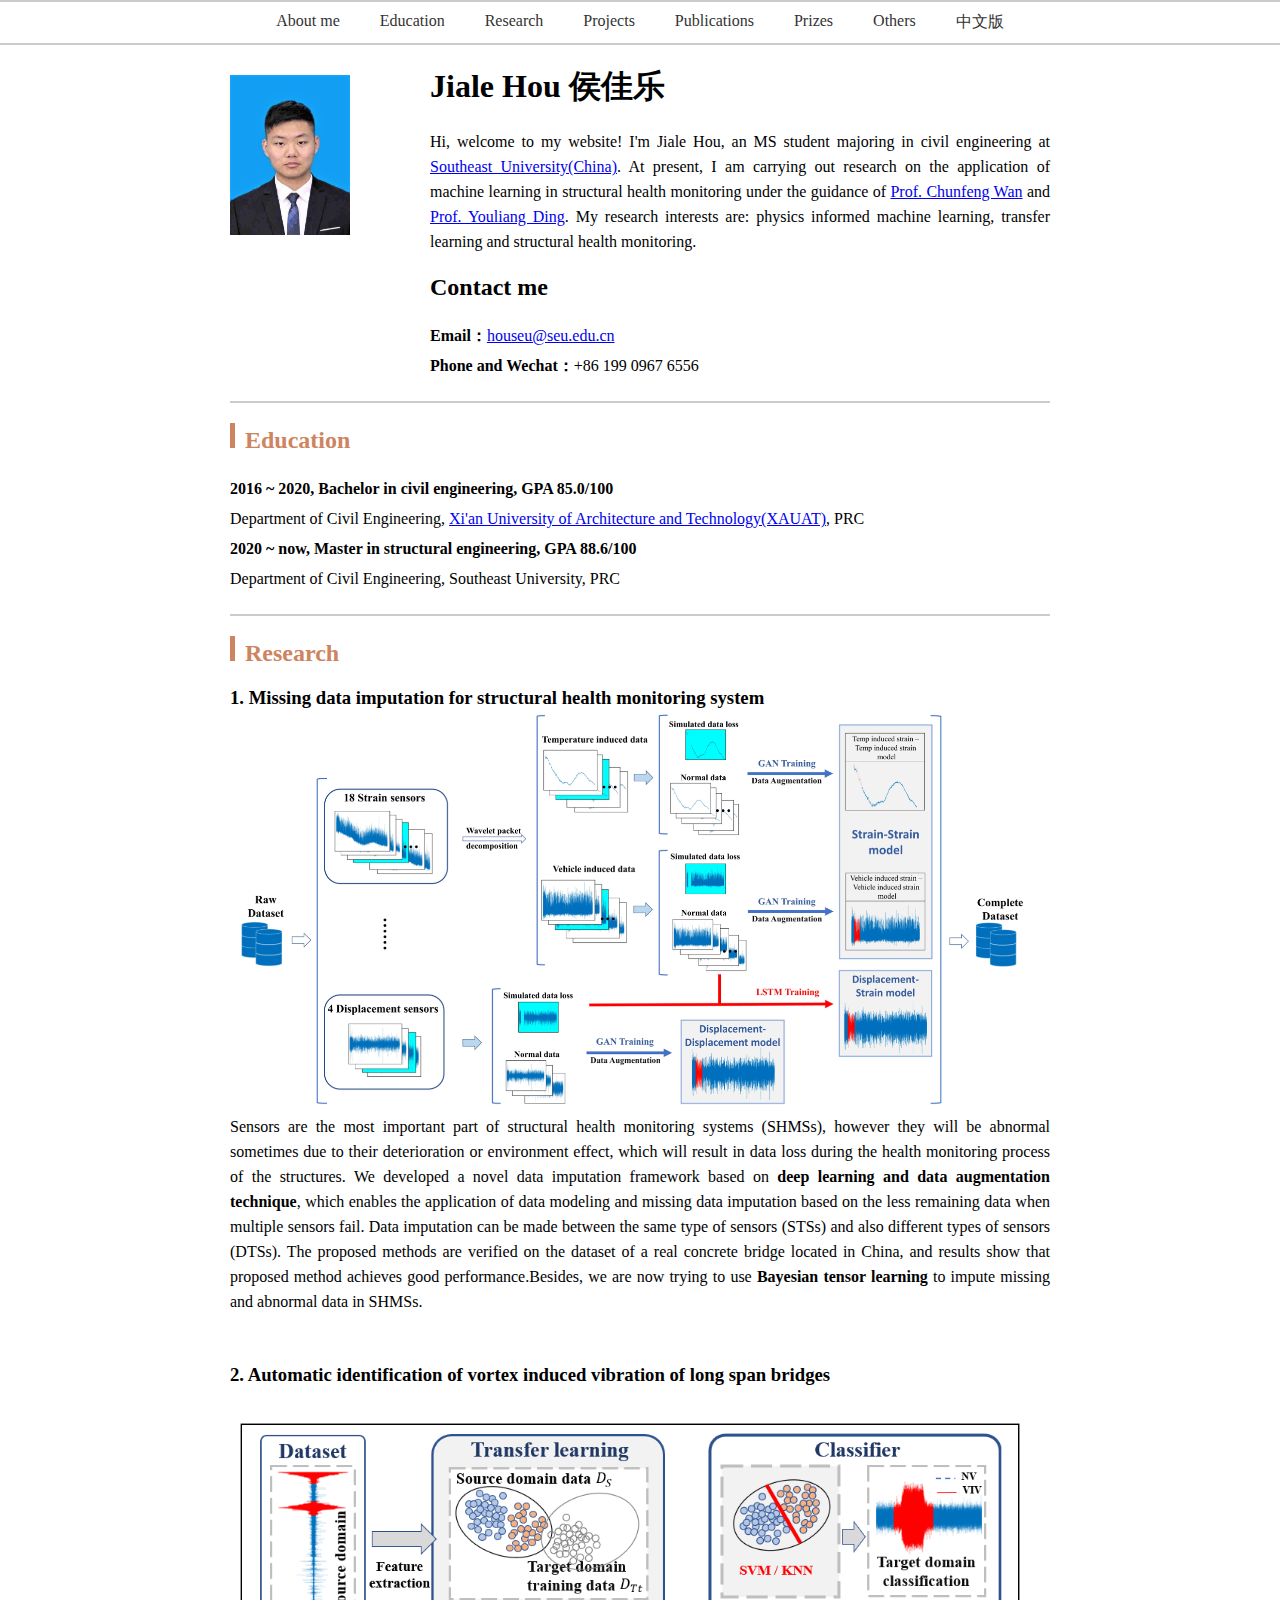
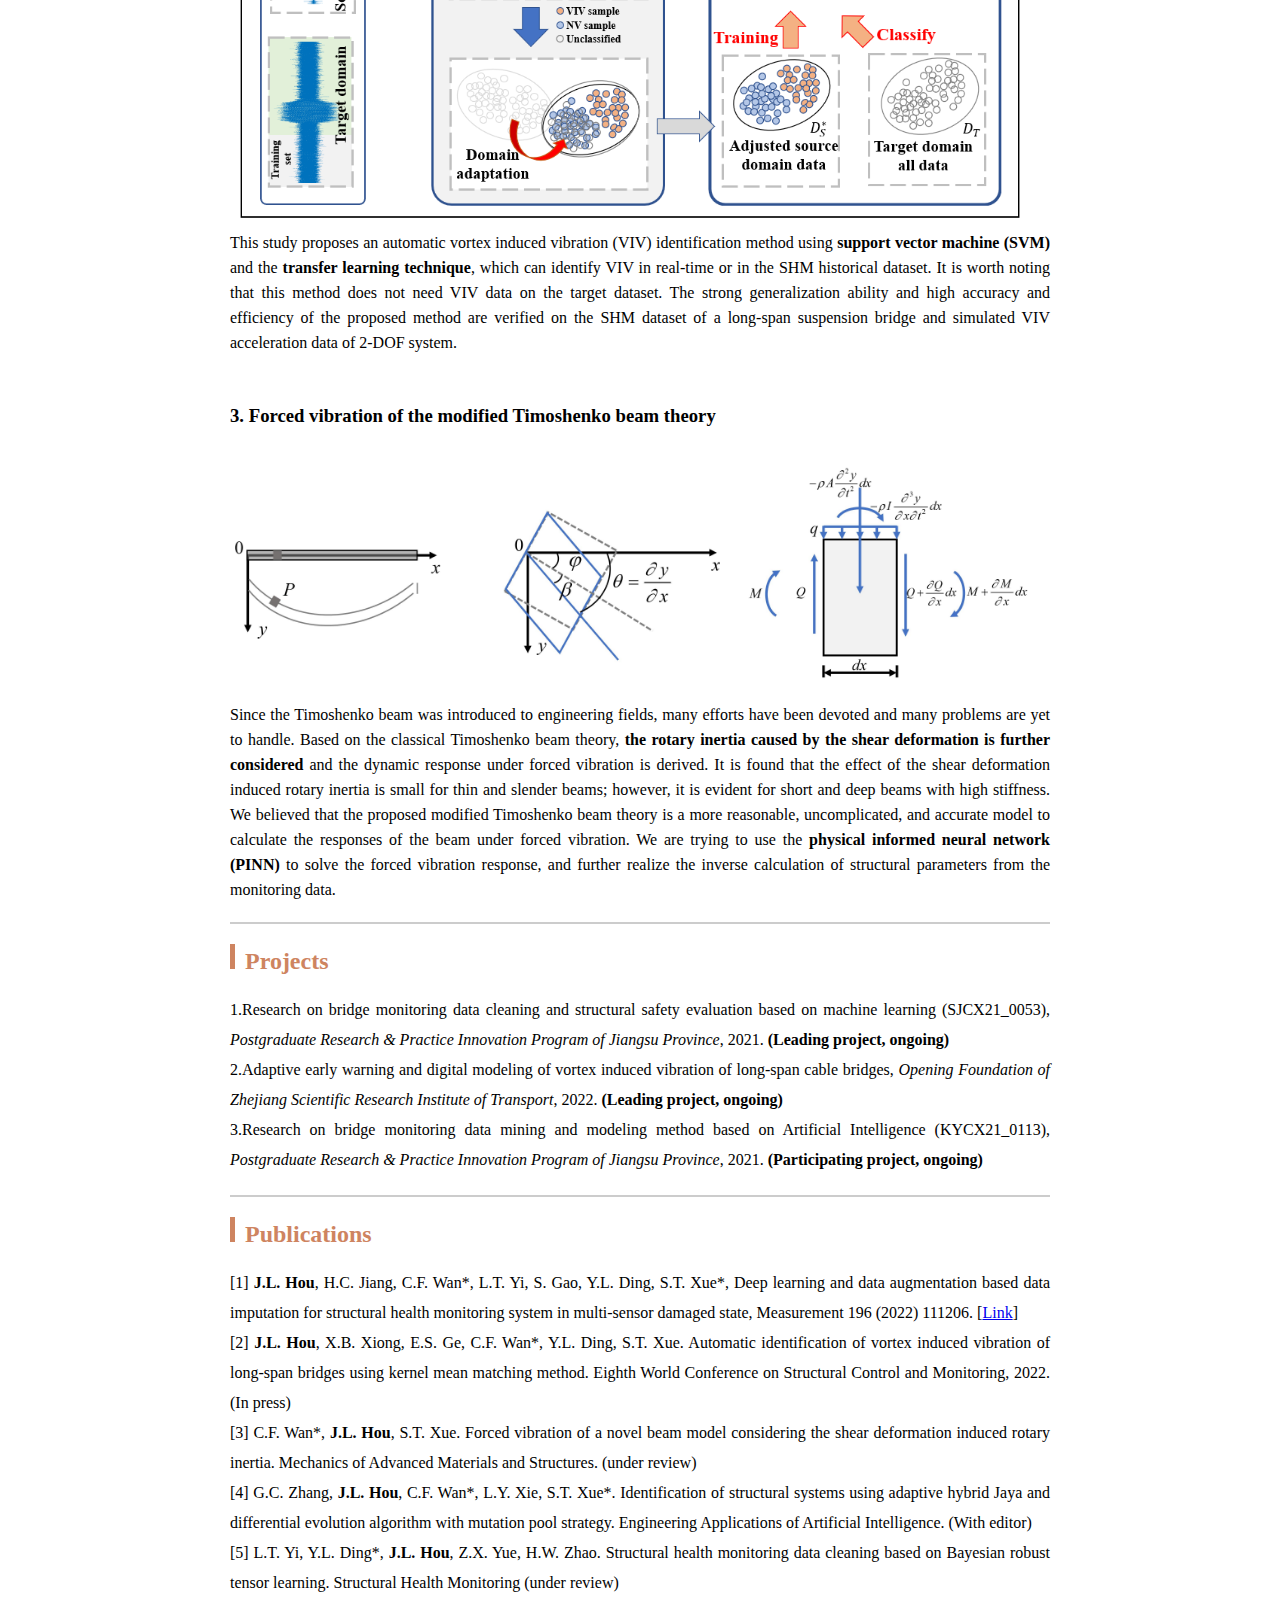
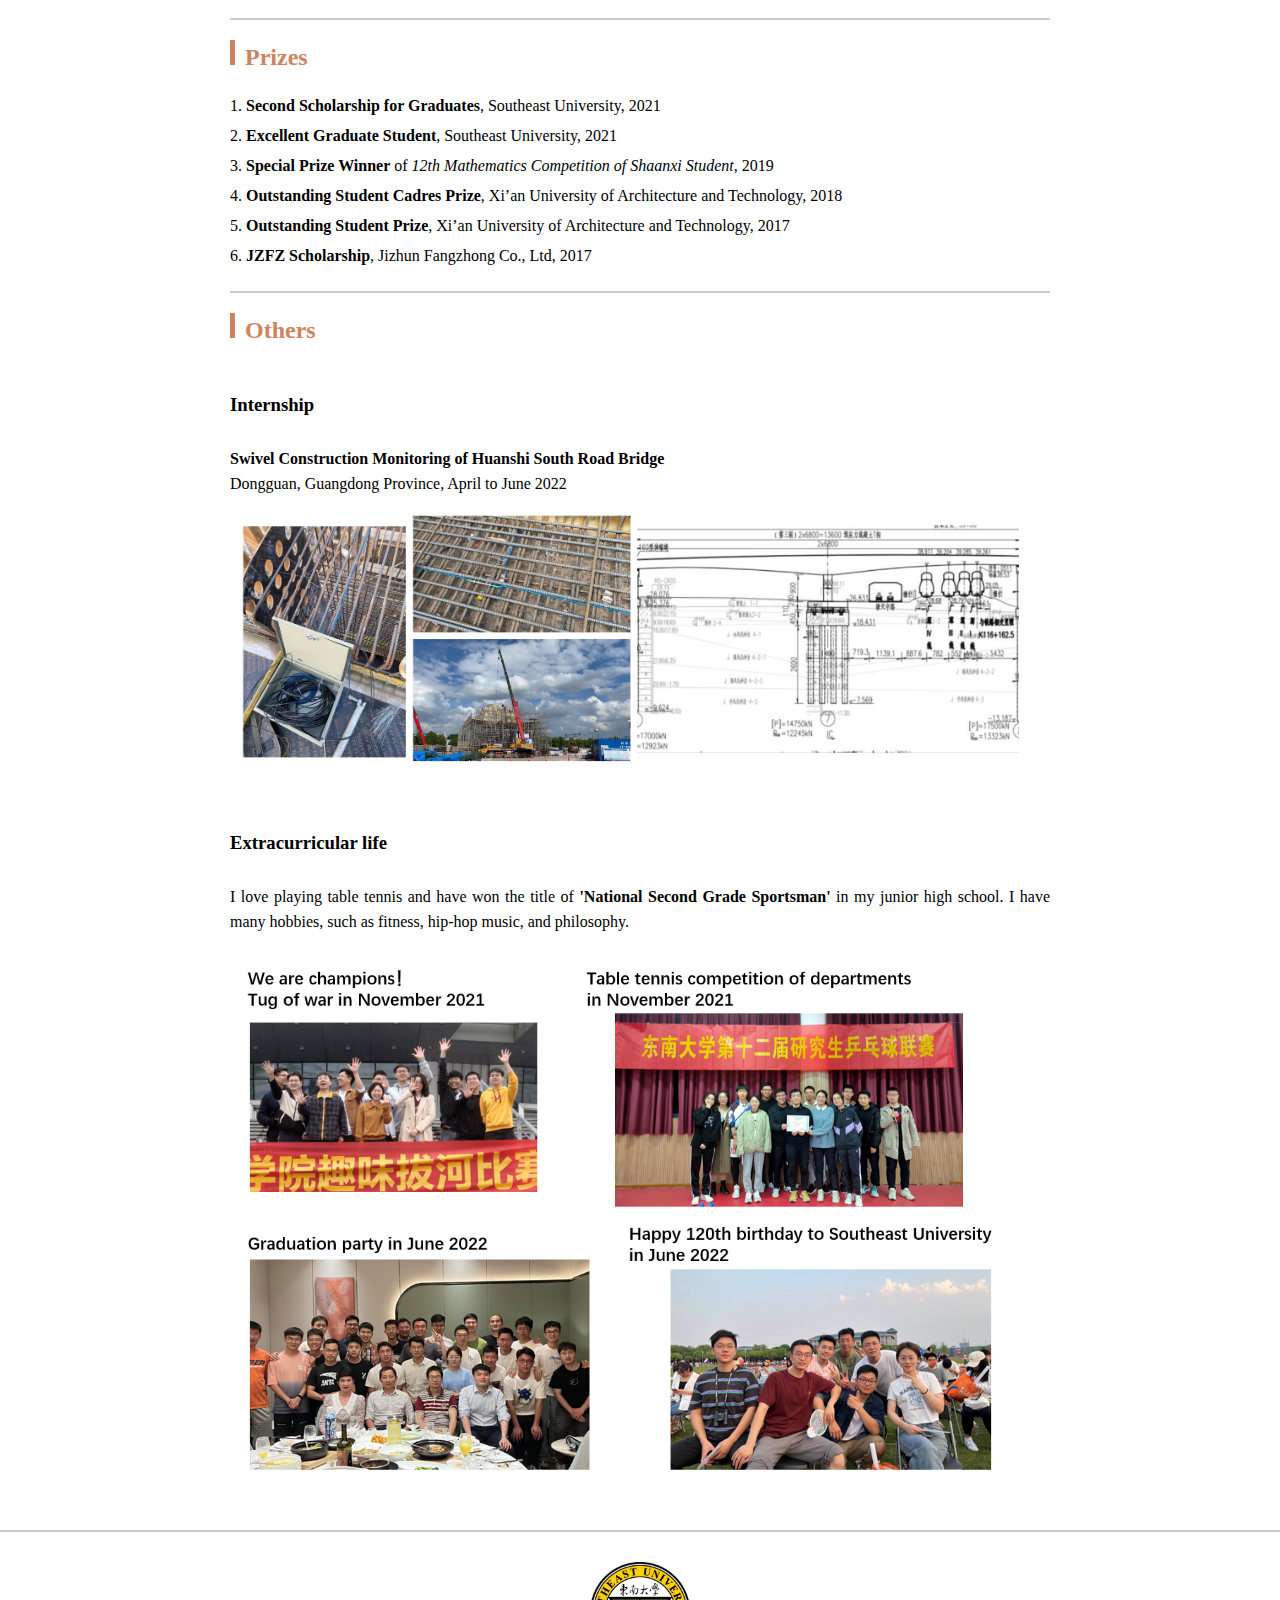
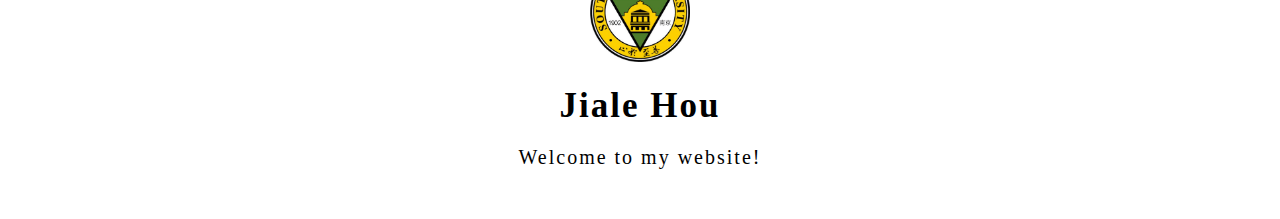
<file: index.html>
<!DOCTYPE html>
<html>
	<head>
		<meta charset="utf-8" />
		<title>Jiale Hou's page</title>
		<link rel="stylesheet" href="css/style.css">
	</head>
	<body>
		
		<div class="nav">
			<!-- 导航栏标签-->
			<ul>
				<li>
					<a href="">About me</a>
				</li>
				<li>
					<a href="#one">Education</a>
				</li>
				<li>
					<a href="#two">Research</a>
				</li>
				<li>
					<a href="#dan">Projects</a>
				</li>
				<li>
					<a href="#three">Publications</a>
				</li>
				<li>
					<a href="#four">Prizes</a>
				</li>
				<li>
					<a href="#five">Others</a>
				</li>
				<li>
					<a href="chinese.html">中文版</a>
				</li>
			</ul>		
		</div>
		
		<div class="banner">
			<div class="me">
				<img src="img/me.jpg" width="120">
			</div>
			<div class="about">
				<h1>Jiale Hou 侯佳乐</h1>
				<p>
					Hi, welcome to my website! I'm Jiale Hou, an MS student majoring in civil engineering at 
					<a href="https://www.seu.edu.cn/english/" >Southeast University(China)</a>. 
					At present, I am carrying out research on the application of machine learning in structural health monitoring under the guidance of 
					<a href="https://civil.seu.edu.cn/2012/0221/c1269a93760/page.htm" >Prof. Chunfeng Wan</a>
					 and <a href="https://civil.seu.edu.cn/2009/1109/c1269a93718/page.htm" >Prof. Youliang Ding</a>.
					 My research interests are: physics informed machine learning, transfer learning and structural health monitoring.
				</p>
			</div>
			
			
			
			
			<div class="connect">
				<h2>Contact me</h2>
				<p>
					<b>Email：</b><a href="mailto:houseu@seu.edu.cn" >houseu@seu.edu.cn</a></br>
					<b>Phone and Wechat：</b>+86 199 0967 6556</br>
				</p>
			</div>
			
			
		</div>
		
		
		
		
		
		<div class="edu" id="one">
			<h2>Education</h2>
			<p>
				<b>2016 ~ 2020, Bachelor in civil engineering, GPA 85.0/100</b></br>
				Department of Civil Engineering, <a href="https://www.xauat.edu.cn/en/" >Xi'an University of Architecture and Technology(XAUAT)</a>, PRC</br>
				<b>2020 ~ now, Master in structural engineering, GPA 88.6/100</b></br>
				Department of Civil Engineering, Southeast University, PRC</br>
			</p>
		</div>
		
		

		
		
		
		<div class="res" id="two">
			<h2>Research</h2>




			<div class="missdata">
				<h3>1. Missing data imputation for structural health monitoring system </h3>
				<img src="img/res1.PNG" width="800">
				<p>
					Sensors are the most important part of structural health monitoring systems (SHMSs), however they
					will be abnormal sometimes due to their deterioration or environment effect, 
					which will result in data loss during the health monitoring process of the structures. 
					We developed a novel data imputation framework based on<b> deep learning and data augmentation technique</b>, 
					which enables the application of data modeling and missing data imputation based on the less 
					remaining data when multiple sensors fail. Data imputation can be made between the same type 
					of sensors (STSs) and also different types of sensors (DTSs). The proposed methods are verified on the dataset of a real concrete bridge 
					located in China, and results show that proposed method achieves good performance.Besides, we are now trying to use
					<b>Bayesian tensor learning </b>to impute missing and abnormal data in SHMSs.
				</p>
			</div>
			
			<div class="viv">
				<h3>2. Automatic identification of vortex induced vibration of long span bridges </h3>
				<img src="img/res2.PNG" width="800">
				<p>
					This study proposes an automatic vortex induced vibration (VIV) identification method using<b> support vector machine (SVM)</b> 
					and the <b>transfer learning technique</b>, 
					which can identify VIV in real-time or in the SHM historical dataset. It is worth noting that this 
					method does not need VIV data on the target dataset. The strong generalization ability and high 
					accuracy and efficiency of the proposed method are 
					verified on the SHM dataset of a long-span suspension bridge and simulated VIV acceleration data 
					of 2-DOF system.
				</p>
			</div>
			
			<div class="timo">
				<h3>3. Forced vibration of the modified Timoshenko beam theory </h3>
				<img src="img/res3.jpg" width="800">
				<p>
					Since the Timoshenko beam was introduced to engineering fields, many efforts have been devoted and many problems are yet to handle.
					Based on the classical Timoshenko beam theory,<b> the rotary inertia caused by the shear deformation 
					is further considered</b> and the dynamic response under forced vibration is derived. It is found that the effect of the shear deformation induced rotary inertia is small for 
					   thin and slender beams; however, it is evident for short and deep beams with high stiffness. We believed that the proposed modified Timoshenko beam theory is a more reasonable, uncomplicated, and accurate
						 model to calculate the responses of the beam under forced vibration. We are trying to use the <b> physical informed neural network (PINN) </b> to solve the forced vibration response, 
						 and further realize the inverse calculation of structural parameters from the monitoring data.
				</p>
			</div>

		</div>
		
		
		<div class="pro" id="dan">
			<h2>Projects</h2>
			<p>
				1.Research on bridge monitoring data cleaning and structural safety evaluation based on machine learning (SJCX21_0053), <I>Postgraduate Research & Practice Innovation Program of Jiangsu Province</I>, 2021.  <b>(Leading project, ongoing)</b></br>
				2.Adaptive early warning and digital modeling of vortex induced vibration of long-span cable bridges,  <I>Opening Foundation of Zhejiang Scientific Research Institute of Transport</I>, 2022. <b>(Leading project, ongoing)</b></br>
				3.Research on bridge monitoring data mining and modeling method based on Artificial Intelligence (KYCX21_0113),  <I>Postgraduate Research & Practice Innovation Program of Jiangsu Province</I>, 2021. <b>(Participating project, ongoing)</b>
		
			</p>
		</div>
		
		
		<div class="pub" id="three">
			<h2>Publications</h2>
			<p>
				[1] <b>J.L. Hou</b>, H.C. Jiang, C.F. Wan*, L.T. Yi, S. Gao, Y.L. Ding, S.T. Xue*, Deep learning and data augmentation based data imputation for structural health monitoring system in multi-sensor damaged state, Measurement 196 (2022) 111206.
				[<a href="https://www.sciencedirect.com/science/article/pii/S0263224122004584" >Link</a>]</br> 
				[2] <b>J.L. Hou</b>, X.B. Xiong, E.S. Ge, C.F. Wan*, Y.L. Ding, S.T. Xue. Automatic identification of vortex induced vibration of long-span bridges using kernel mean matching method. Eighth World Conference on Structural Control and Monitoring, 2022. (In press)</br>
				[3] C.F. Wan*, <b>J.L. Hou</b>, S.T. Xue. Forced vibration of a novel beam model considering the shear deformation induced rotary inertia. Mechanics of Advanced Materials and Structures. (under review)</br>
				[4] G.C. Zhang, <b>J.L. Hou</b>, C.F. Wan*, L.Y. Xie, S.T. Xue*. Identification of structural systems using adaptive hybrid Jaya and differential evolution algorithm with mutation pool strategy. Engineering Applications of Artificial Intelligence. (With editor)</br>
				[5] L.T. Yi, Y.L. Ding*, <b>J.L. Hou</b>, Z.X. Yue, H.W. Zhao. Structural health monitoring data cleaning based on Bayesian robust tensor learning. Structural Health Monitoring (under review)</br>
			</p>
		</div>
		
		
		<div class="pri" id="four">
			<h2>Prizes</h2>
			<p>
				1.	<b>Second Scholarship for Graduates</b>, Southeast University, 2021</br>
				2.	<b>Excellent Graduate Student</b>, Southeast University, 2021</br>
				3.	<b>Special Prize Winner</b> of <I>12th Mathematics Competition of Shaanxi Student</I>, 2019</br>
				4.	<b>Outstanding Student Cadres Prize</b>, Xi’an University of Architecture and Technology, 2018</br>
				5.	<b>Outstanding Student Prize</b>, Xi’an University of Architecture and Technology, 2017</br>
				6.	<b>JZFZ Scholarship</b>, Jizhun Fangzhong Co., Ltd, 2017</br>
			</p>
		</div>
		
		
		
		<div class="oth" id="five">
			<h2>Others</h2>
			
			<div class="inter">
				<h3> Internship </h3>				
				<p>
					<b>Swivel Construction Monitoring of Huanshi South Road Bridge</b></br>
					 Dongguan, Guangdong Province, April to June 2022
					
				</p>
				<img src="img/inter1.PNG" width="800">
			</div>
			
			<div class="elife">
				<h3> Extracurricular life </h3>	
				<p>
					I love playing table tennis and have won the title of <b>'National Second Grade Sportsman'</b> in my junior high school. 
					I have many hobbies, such as fitness, hip-hop music, and philosophy.
					
				</p>
				<img src="img/1.PNG" width="800">

					

			</div>
			
			
		</div>
		
		
		
		
		
		
		
		
		
		<div class="logo">
			<img src="img/southeast.PNG" width="100">
			<h4>Jiale Hou</h4>
			<p> Welcome to my website! </p>
		</div>
		
		
		

		

		
	</body>
</html>
</file>
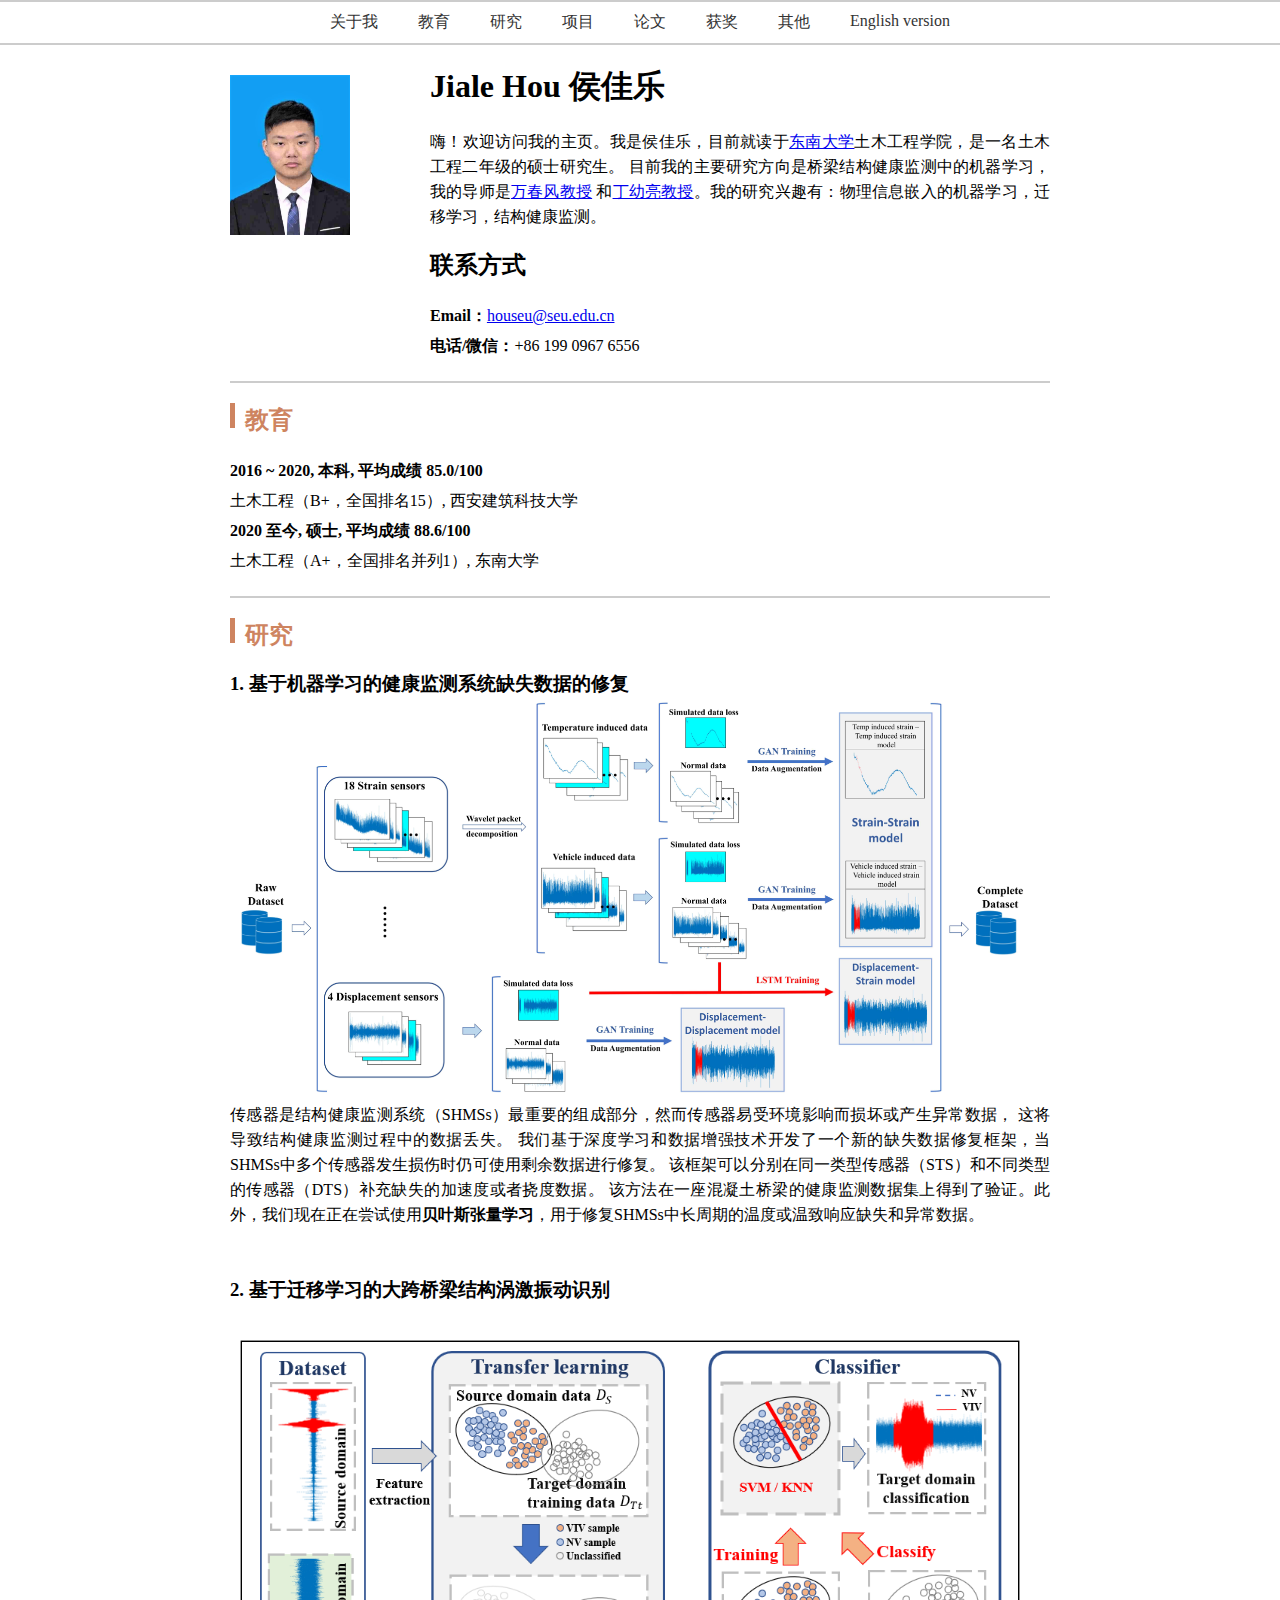
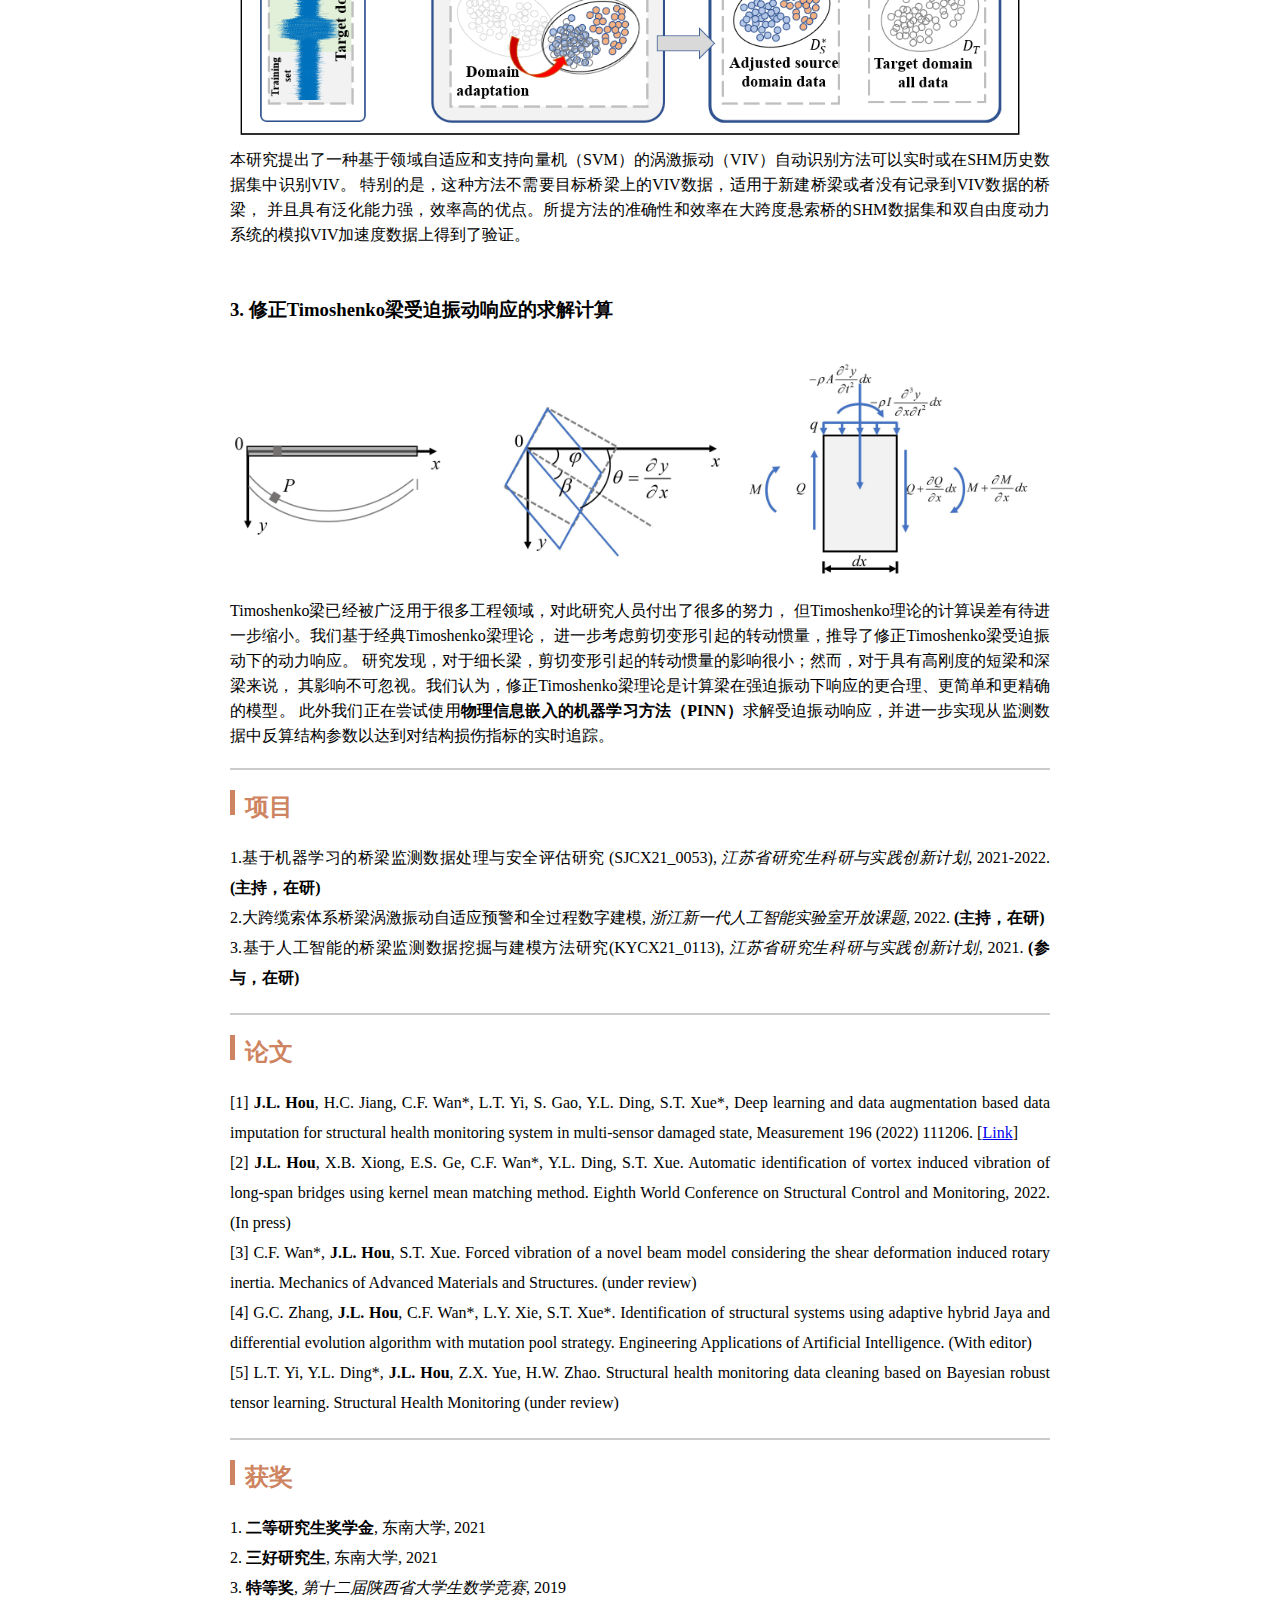
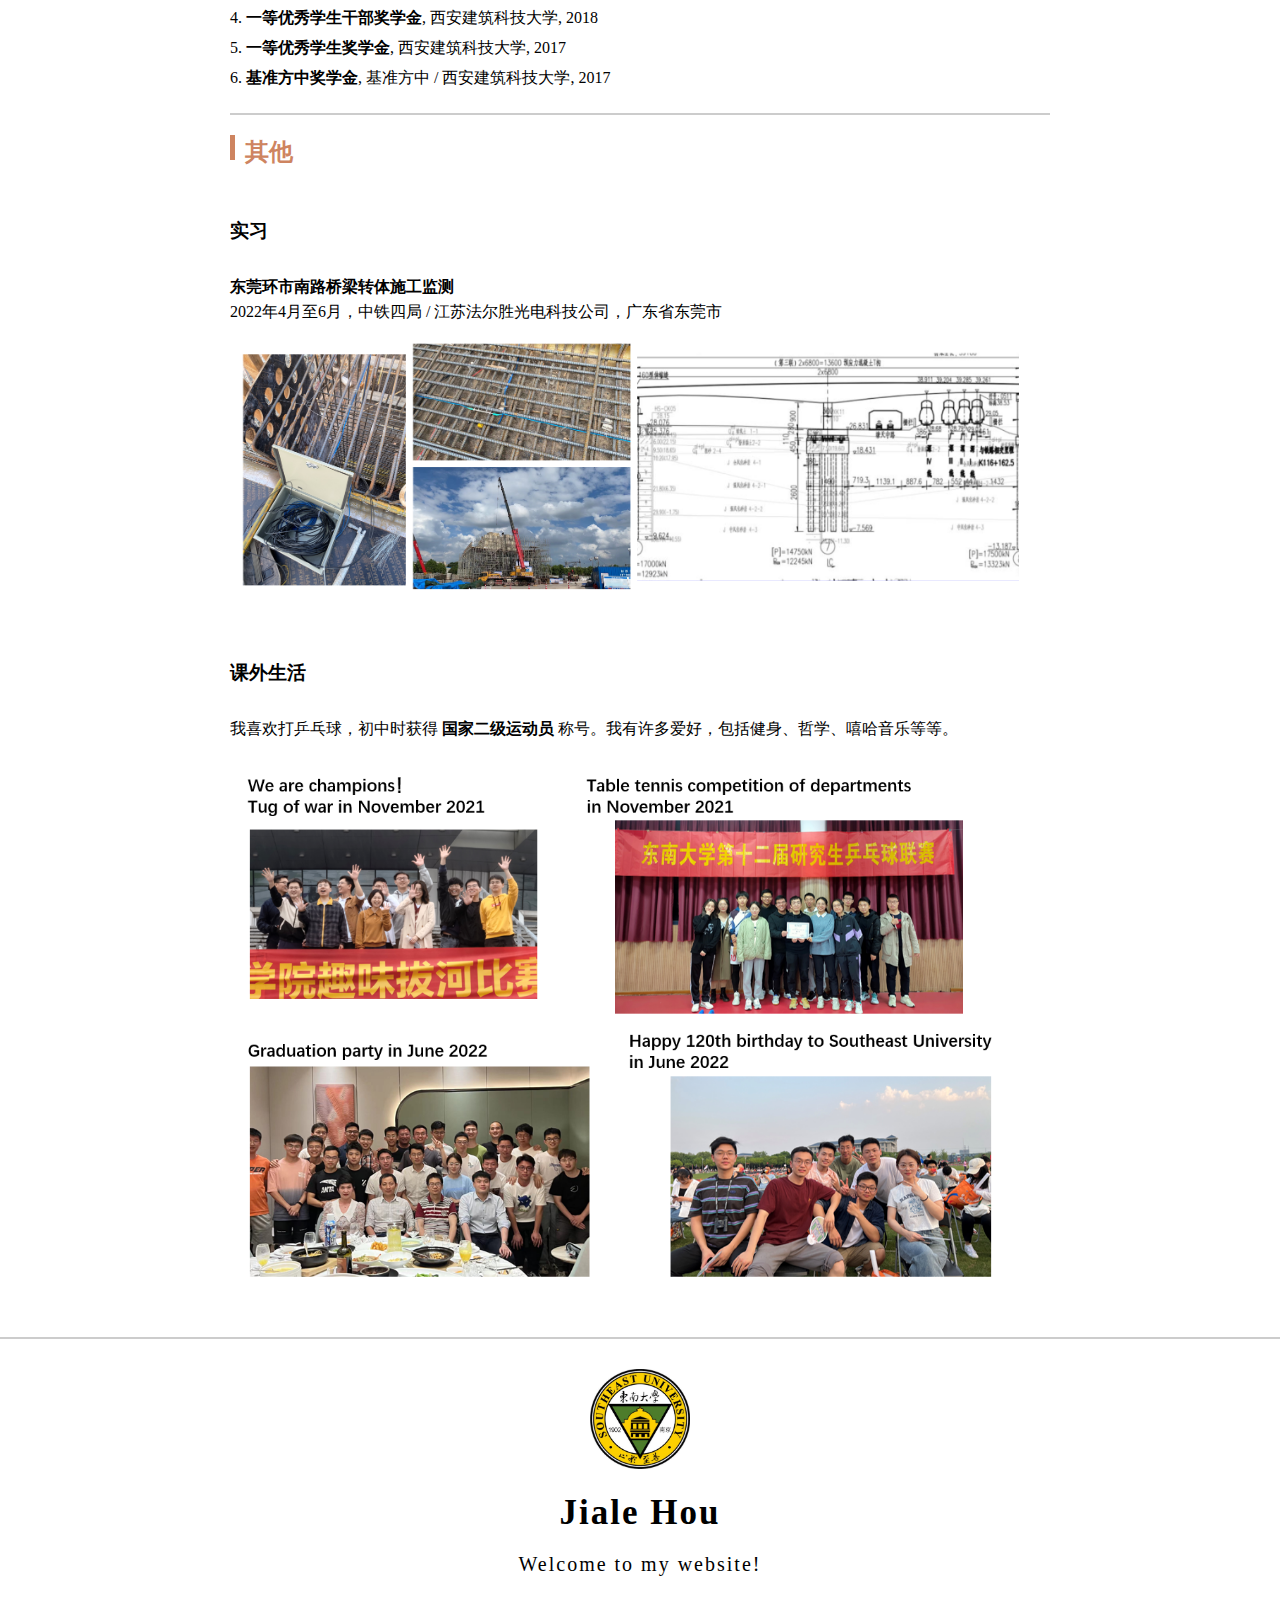
<file: chinese.html>
<!DOCTYPE html>
<html>
	<head>
		<meta charset="utf-8" />
		<title>Jiale Hou's page</title>
		<link rel="stylesheet" href="css/style.css">
	</head>
	<body>
		
		<div class="nav">
			<!-- 导航栏标签-->
			<ul>
				<li>
					<a href="">关于我</a>
				</li>
				<li>
					<a href="#one">教育</a>
				</li>
				<li>
					<a href="#two">研究</a>
				</li>
				<li>
					<a href="#dan">项目</a>
				</li>
				<li>
					<a href="#three">论文</a>
				</li>
				<li>
					<a href="#four">获奖</a>
				</li>
				<li>
					<a href="#five">其他</a>
				</li>
				<li>
					<a href="index.html">English version</a>
				</li>
			</ul>		
		</div>
		
		<div class="banner">
			<div class="me">
				<img src="img/me.jpg" width="120">
			</div>
			<div class="about">
				<h1>Jiale Hou 侯佳乐</h1>
				<p>
					嗨！欢迎访问我的主页。我是侯佳乐，目前就读于<a href="https://www.seu.edu.cn/english/" >东南大学</a>土木工程学院，是一名土木工程二年级的硕士研究生。
					目前我的主要研究方向是桥梁结构健康监测中的机器学习，我的导师是<a href="https://civil.seu.edu.cn/2012/0221/c1269a93760/page.htm" >万春风教授</a>
					和<a href="https://civil.seu.edu.cn/2009/1109/c1269a93718/page.htm" >丁幼亮教授</a>。我的研究兴趣有：物理信息嵌入的机器学习，迁移学习，结构健康监测。
					
				</p>
			</div>
			
			
			
			
			<div class="connect">
				<h2>联系方式</h2>
				<p>
					<b>Email：</b><a href="mailto:houseu@seu.edu.cn" >houseu@seu.edu.cn</a></br>
					<b>电话/微信：</b>+86 199 0967 6556</br>
				</p>
			</div>
			
			
		</div>
		
		
		
		
		
		<div class="edu" id="one">
			<h2>教育</h2>
			<p>
				<b>2016 ~ 2020, 本科, 平均成绩 85.0/100</b></br>
				土木工程（B+，全国排名15）, <a href="https://www.xauat.edu.cn/en/" ></a> 西安建筑科技大学</br>
				<b>2020 至今, 硕士, 平均成绩 88.6/100</b></br>
				土木工程（A+，全国排名并列1）, 东南大学
			</p>
		</div>
		
		

		
		
		
		<div class="res" id="two">
			<h2>研究</h2>




			<div class="missdata">
				<h3>1. 基于机器学习的健康监测系统缺失数据的修复 </h3>
				<img src="img/res1.PNG" width="800">
				<p>
					传感器是结构健康监测系统（SHMSs）最重要的组成部分，然而传感器易受环境影响而损坏或产生异常数据，
					这将导致结构健康监测过程中的数据丢失。
					我们基于深度学习和数据增强技术开发了一个新的缺失数据修复框架，当SHMSs中多个传感器发生损伤时仍可使用剩余数据进行修复。
					该框架可以分别在同一类型传感器（STS）和不同类型的传感器（DTS）补充缺失的加速度或者挠度数据。
					该方法在一座混凝土桥梁的健康监测数据集上得到了验证。此外，我们现在正在尝试使用<b>贝叶斯张量学习</b>，用于修复SHMSs中长周期的温度或温致响应缺失和异常数据。
				</p>
			</div>
			
			<div class="viv">
				<h3>2. 基于迁移学习的大跨桥梁结构涡激振动识别 </h3>
				<img src="img/res2.PNG" width="800">
				<p>
					本研究提出了一种基于领域自适应和支持向量机（SVM）的涡激振动（VIV）自动识别方法可以实时或在SHM历史数据集中识别VIV。
					特别的是，这种方法不需要目标桥梁上的VIV数据，适用于新建桥梁或者没有记录到VIV数据的桥梁，
					并且具有泛化能力强，效率高的优点。所提方法的准确性和效率在大跨度悬索桥的SHM数据集和双自由度动力系统的模拟VIV加速度数据上得到了验证。
				</p>
			</div>
			
			<div class="timo">
				<h3>3. 修正Timoshenko梁受迫振动响应的求解计算 </h3>
				<img src="img/res3.jpg" width="800">
				<p>
					Timoshenko梁已经被广泛用于很多工程领域，对此研究人员付出了很多的努力，
					但Timoshenko理论的计算误差有待进一步缩小。我们基于经典Timoshenko梁理论，
					进一步考虑剪切变形引起的转动惯量，推导了修正Timoshenko梁受迫振动下的动力响应。
					研究发现，对于细长梁，剪切变形引起的转动惯量的影响很小；然而，对于具有高刚度的短梁和深梁来说，
					其影响不可忽视。我们认为，修正Timoshenko梁理论是计算梁在强迫振动下响应的更合理、更简单和更精确的模型。
					此外我们正在尝试使用<b>物理信息嵌入的机器学习方法（PINN）</b>求解受迫振动响应，并进一步实现从监测数据中反算结构参数以达到对结构损伤指标的实时追踪。
				</p>
			</div>

		</div>
		
		
		<div class="pro" id="dan">
			<h2>项目</h2>
			<p>
				1.基于机器学习的桥梁监测数据处理与安全评估研究 (SJCX21_0053), <I>江苏省研究生科研与实践创新计划</I>, 2021-2022.  <b>(主持，在研)</b></br>
				2.大跨缆索体系桥梁涡激振动自适应预警和全过程数字建模,  <I>浙江新一代人工智能实验室开放课题</I>, 2022. <b>(主持，在研)</b></br>
				3.基于人工智能的桥梁监测数据挖掘与建模方法研究(KYCX21_0113),  <I>江苏省研究生科研与实践创新计划</I>, 2021. <b>(参与，在研)</b>
		
			</p>
		</div>
		
		
		<div class="pub" id="three">
			<h2>论文</h2>
			<p>
				[1] <b>J.L. Hou</b>, H.C. Jiang, C.F. Wan*, L.T. Yi, S. Gao, Y.L. Ding, S.T. Xue*, Deep learning and data augmentation based data imputation for structural health monitoring system in multi-sensor damaged state, Measurement 196 (2022) 111206.
				[<a href="https://www.sciencedirect.com/science/article/pii/S0263224122004584" >Link</a>]</br> 
				[2] <b>J.L. Hou</b>, X.B. Xiong, E.S. Ge, C.F. Wan*, Y.L. Ding, S.T. Xue. Automatic identification of vortex induced vibration of long-span bridges using kernel mean matching method. Eighth World Conference on Structural Control and Monitoring, 2022. (In press)</br>
				[3] C.F. Wan*, <b>J.L. Hou</b>, S.T. Xue. Forced vibration of a novel beam model considering the shear deformation induced rotary inertia. Mechanics of Advanced Materials and Structures. (under review)</br>
				[4] G.C. Zhang, <b>J.L. Hou</b>, C.F. Wan*, L.Y. Xie, S.T. Xue*. Identification of structural systems using adaptive hybrid Jaya and differential evolution algorithm with mutation pool strategy. Engineering Applications of Artificial Intelligence. (With editor)</br>
				[5] L.T. Yi, Y.L. Ding*, <b>J.L. Hou</b>, Z.X. Yue, H.W. Zhao. Structural health monitoring data cleaning based on Bayesian robust tensor learning. Structural Health Monitoring (under review)</br>
			</p>
		</div>
		
		
		<div class="pri" id="four">
			<h2>获奖</h2>
			<p>
				1.	<b>二等研究生奖学金</b>, 东南大学, 2021</br>
				2.	<b>三好研究生</b>, 东南大学, 2021</br>
				3.	<b>特等奖</b>, <I>第十二届陕西省大学生数学竞赛</I>, 2019</br>
				4.	<b>一等优秀学生干部奖学金</b>, 西安建筑科技大学, 2018</br>
				5.	<b>一等优秀学生奖学金</b>, 西安建筑科技大学, 2017</br>
				6.	<b>基准方中奖学金</b>, 基准方中 / 西安建筑科技大学, 2017</br>
			</p>
		</div>
		
		
		
		<div class="oth" id="five">
			<h2>其他</h2>
			
			<div class="inter">
				<h3> 实习 </h3>				
				<p>
					<b>东莞环市南路桥梁转体施工监测</b></br>
					 2022年4月至6月，中铁四局 / 江苏法尔胜光电科技公司，广东省东莞市
					
				</p>
				<img src="img/inter1.PNG" width="800">
			</div>
			
			<div class="elife">
				<h3> 课外生活 </h3>	
				<p>
					我喜欢打乒乓球，初中时获得 <b>国家二级运动员</b> 称号。我有许多爱好，包括健身、哲学、嘻哈音乐等等。
					
				</p>
				<img src="img/1.PNG" width="800">

					

			</div>
			
			
		</div>
		
		
		
		
		
		
		
		
		
		<div class="logo">
			<img src="img/southeast.PNG" width="100">
			<h4>Jiale Hou</h4>
			<p> Welcome to my website! </p>
		</div>
		
		
		

		

		
	</body>
</html>
</file>
<file: css/style.css>
*{
	margin: 0;
	padding: 0;
}

body{
	font-size: 16px;
}




/*调整logo元素的大小位置等等,可以自己尝试设置*/
.logo{
	border-top: 2px solid #CCCCCC; /*分界线*/
	width: 100%;
	text-align: center;
	margin-top: 50px;
}
.logo img{
	margin-top: 30px;
}
.logo h4{
	cursor: pointer; /*鼠标触手标志*/
	font-size: 35px;
	letter-spacing: 2px;
	margin-top: 20px;
}

.logo p{
	font-size: 20px;
	letter-spacing: 2px;
	margin-top: 20px;
	margin-bottom: 50px;    /*或者可以直接用margin 上右下左的顺序*/
}

.logo h4:hover{/*设置点触反应，鼠标放上去会变色哦*/
	color: #ce8460;
}





/*导航部分nav*/
.nav{
	width: 100%;
	border-top: 2px solid #CCCCCC; /*分界线*/
	border-bottom: 2px solid #CCCCCC;
}
.nav ul{
	display: flex;		/*自动弹性布局*/
	justify-content: center;
	padding : 10px 0;
}
.nav ul li{
	list-style: none; /*取消自动的点点*/
	margin: 0 20px;
}
.nav ul li a{
	color: #333;
	text-decoration: none;
}
.nav ul li a:hover{/*设置点触反应，鼠标放上去会变色哦*/
	color: #ce8460;
}




.banner{
	width: 820px;
	margin: 20px auto;
}

.me{
	width: 200px;
	text-align: left;
	margin: 10px 0;
	float: left;
	overflow: hidden;
}
.about{
	float: right;
	width: 620px;
}
.about p{
	margin-top: 20px;
	margin-bottom: 20px;
	text-align: justify;
	line-height: 25px;
}



.connect{
	width: 620px;
	margin-left: 200px;
}
.connect p{
	margin-top: 20px;
	margin-bottom: 0px;
	text-align: justify;
	line-height: 30px;
}




.edu{
	width: 820px;
	margin: 20px auto;
	border-top: 2px solid #CCCCCC;   /*分界线*/
}
.edu h2{
	margin: 20px auto;
	color: #ce8460;
}
.edu h2::before{
	content: '';
	display: inline-block;
	width: 5px;
	height: 25px;
	margin-right: 10px;
	background: #ce8460;
}

.edu p{
	font-size: 16px;
	line-height: 20px;
	line-height: 30px;
}







.pro{
	width: 820px;
	margin: 20px auto;
	border-top: 2px solid #CCCCCC;   /*分界线*/
}
.pro h2{
	margin: 20px auto;
	color: #ce8460;
}
.pro h2::before{
	content: '';
	display: inline-block;
	width: 5px;
	height: 25px;
	margin-right: 10px;
	background: #ce8460;
}

.pro p{
	font-size: 16px;
	text-align: justify;
	line-height: 20px;
	line-height: 30px;
}


.res{
	width: 820px;
	margin: 20px auto;
	border-top: 2px solid #CCCCCC;   /*分界线*/
}
.res h2{
	margin: 20px auto;
	color: #ce8460;
}
.res h2::before{
	content: '';
	display: inline-block;
	width: 5px;
	height: 25px;
	margin-right: 10px;
	background: #ce8460;
}
.missdata{
	width: 100%;
	margin: 10px 0;

}
.missdata p{
	text-align: justify;
	line-height: 25px;
}

 






.viv h3{
	margin-top: 50px;
	margin-bottom: 30px;
}
.viv{
	width: 100%;
	margin: 10px 0;

}
.viv p{
	text-align: justify;
	line-height: 25px;
}







.timo h3{
	margin-top: 50px;
	margin-bottom: 30px;
}
.timo{
	width: 100%;
	margin: 10px 0;

}
.timo p{
	text-align: justify;
	line-height: 25px;
}





.pub{
	width: 820px;
	margin: 20px auto;
	border-top: 2px solid #CCCCCC;   /*分界线*/
}
.pub h2{
	margin: 20px auto;
	color: #ce8460;
}
.pub h2::before{
	content: '';
	display: inline-block;
	width: 5px;
	height: 25px;
	margin-right: 10px;
	background: #ce8460;
}

.pub p{
	font-size: 16px;
	text-align: justify;
	line-height: 20px;
	line-height: 30px;
}



.pri{
	width: 820px;
	margin: 20px auto;
	border-top: 2px solid #CCCCCC;   /*分界线*/
}
.pri h2{
	margin: 20px auto;
	color: #ce8460;
}
.pri h2::before{
	content: '';
	display: inline-block;
	width: 5px;
	height: 25px;
	margin-right: 10px;
	background: #ce8460;
}

.pri p{
	font-size: 16px;
	text-align: justify;
	line-height: 20px;
	line-height: 30px;
}



.oth{
	width: 820px;
	margin: 20px auto;
	
	border-top: 2px solid #CCCCCC;   /*分界线*/
}
.oth h2{
	margin: 20px auto;
	color: #ce8460;
}
.oth h2::before{
	content: '';
	display: inline-block;
	width: 5px;
	height: 25px;
	margin-right: 10px;
	background: #ce8460;
}

.oth p{
	font-size: 16px;
	text-align: justify;
	line-height: 20px;
	line-height: 30px;
}


.inter h3{
	margin-top: 50px;
	margin-bottom: 30px;
}
.inter{
	width: 100%;
	margin: 10px 0;

}
.inter p{
	text-align: justify;
	line-height: 25px;
}




.elife h3{
	margin-top: 50px;
	margin-bottom: 30px;
}
.elife{
	width: 100%;
	margin: 10px 0;

}
.elife p{
	text-align: justify;
	line-height: 25px;
	margin-bottom: 30px;
}
</file>
